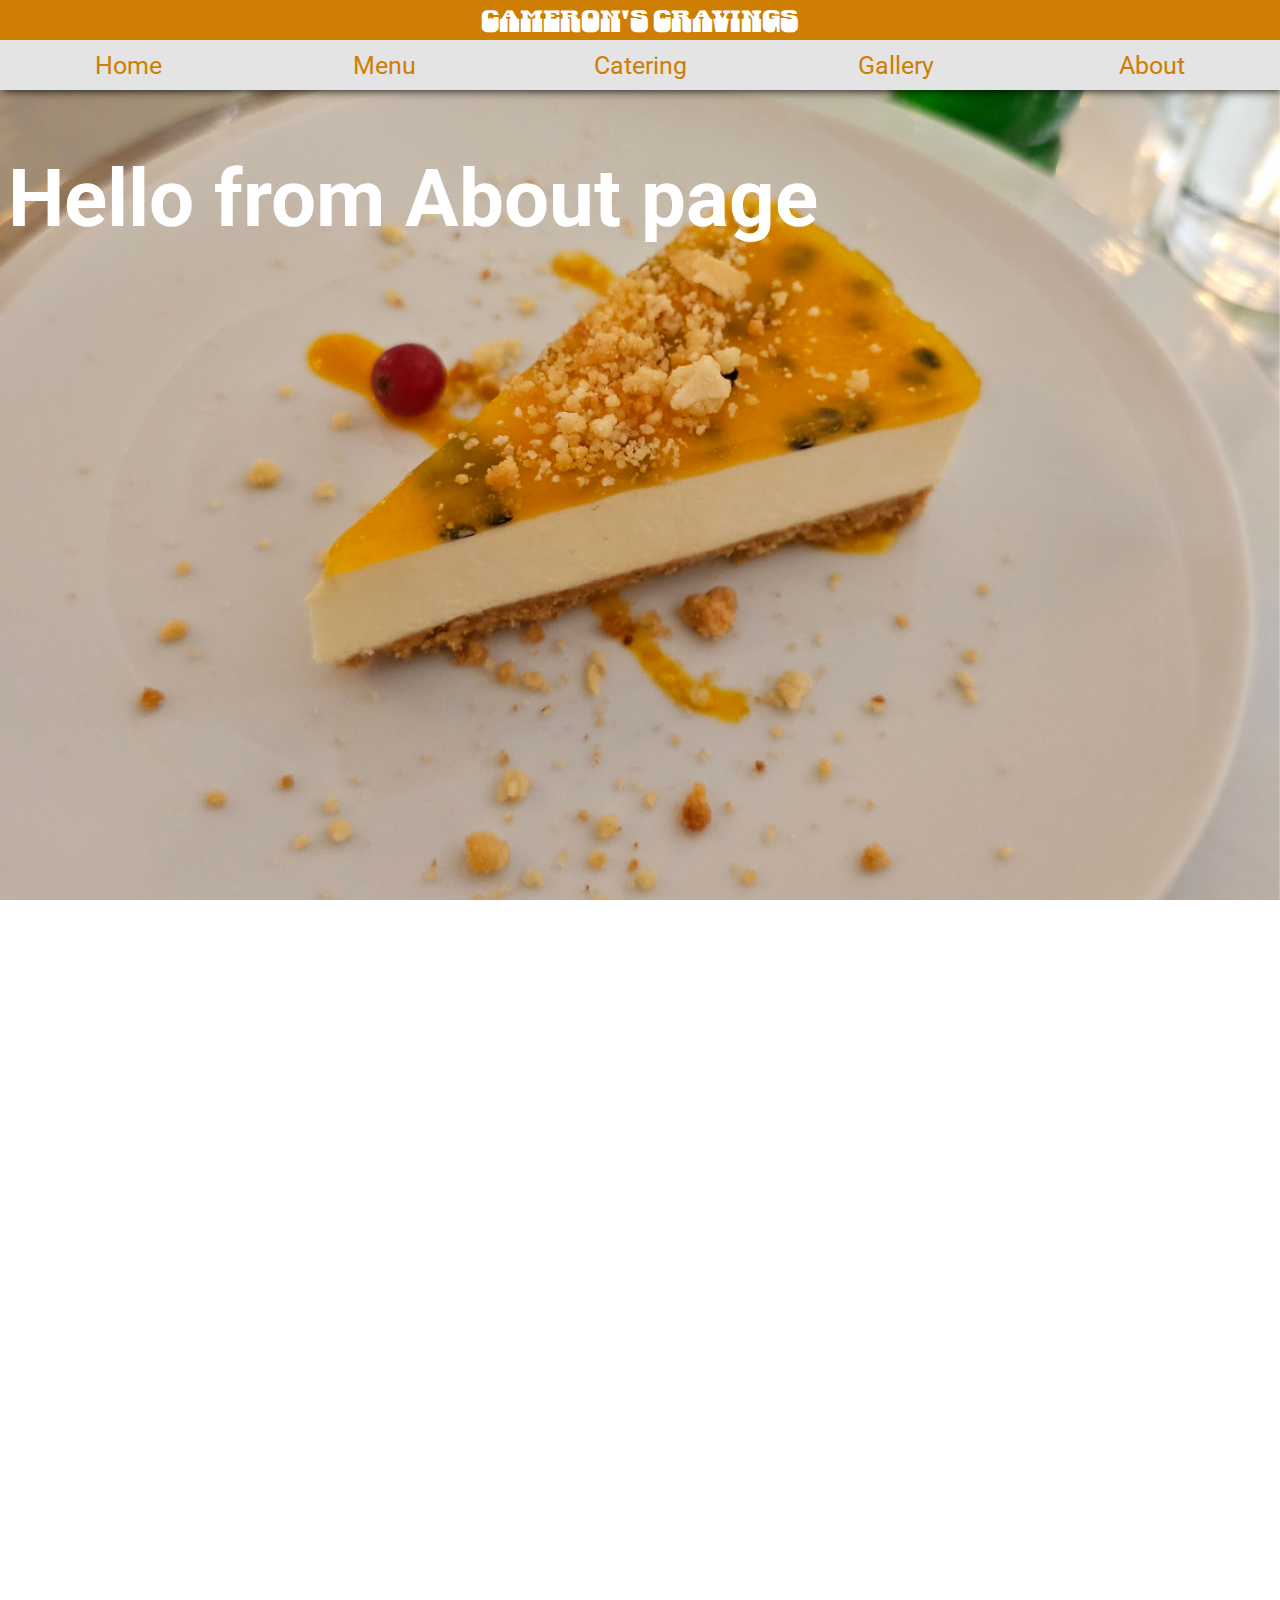
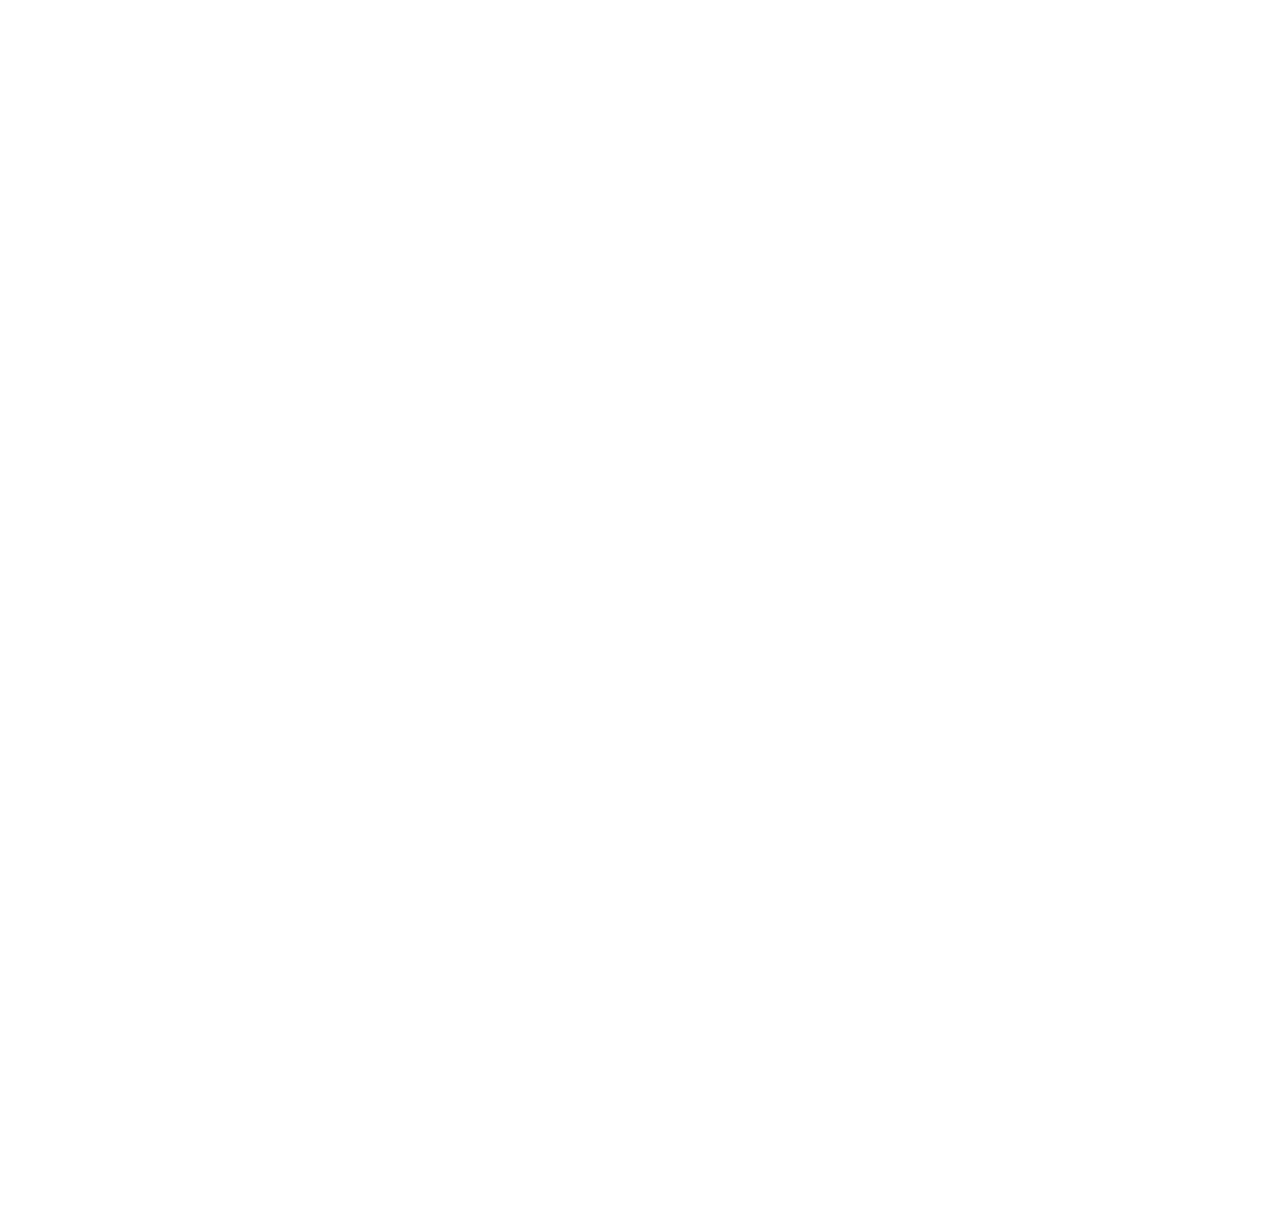
<file: about.html>
<!DOCTYPE html>
<html>
<head>
  <title>Cameron's Cravings - About</title>

  <!-- Import Google Fonts -->
  <link rel="preconnect" href="https://fonts.googleapis.com">
  <link rel="preconnect" href="https://fonts.gstatic.com" crossorigin>
  <link href="https://fonts.googleapis.com/css2?family=Danfo:ELSH@38.7&family=Playfair+Display:ital,wght@0,400..900;1,400..900&family=Roboto:ital,wght@0,100;0,300;0,400;0,500;0,700;0,900;1,100;1,300;1,400;1,500;1,700;1,900&display=swap" rel="stylesheet">

  <!-- Import local styles -->
  <link rel="stylesheet" href="styles/general.css">
  <link rel="stylesheet" href="styles/header.css">
</head>
<body>

<!-- Title -->
  <div class="company-title">Cameron's Cravings</div>

<!-- Header -->
  <header>
    <div id="homeButton">
      Home
    </div>

    <div id="menuButton">
      Menu
    </div>

    <div id="cateringButton">
      Catering
    </div>

    <div id="galleryButton">
      Gallery
    </div>

    <div id="aboutButton">
      About
    </div>
  </header>

<!-- Background Image -->
  <div class="background-img-box">
    <img class="background-img" src="images/menu-items/dessert-0.jpg" alt="">
  </div>


<!-- Main Page Content -->
  <main>
    <h1>
      Hello from About page
    </h1>
  </main>

<!-- Footer -->
  <footer>

  </footer>
  
<!-- Scripts -->
  <script src="scripts/page-scripts/about.js" type="module"></script>
</body>
</html>
</file>
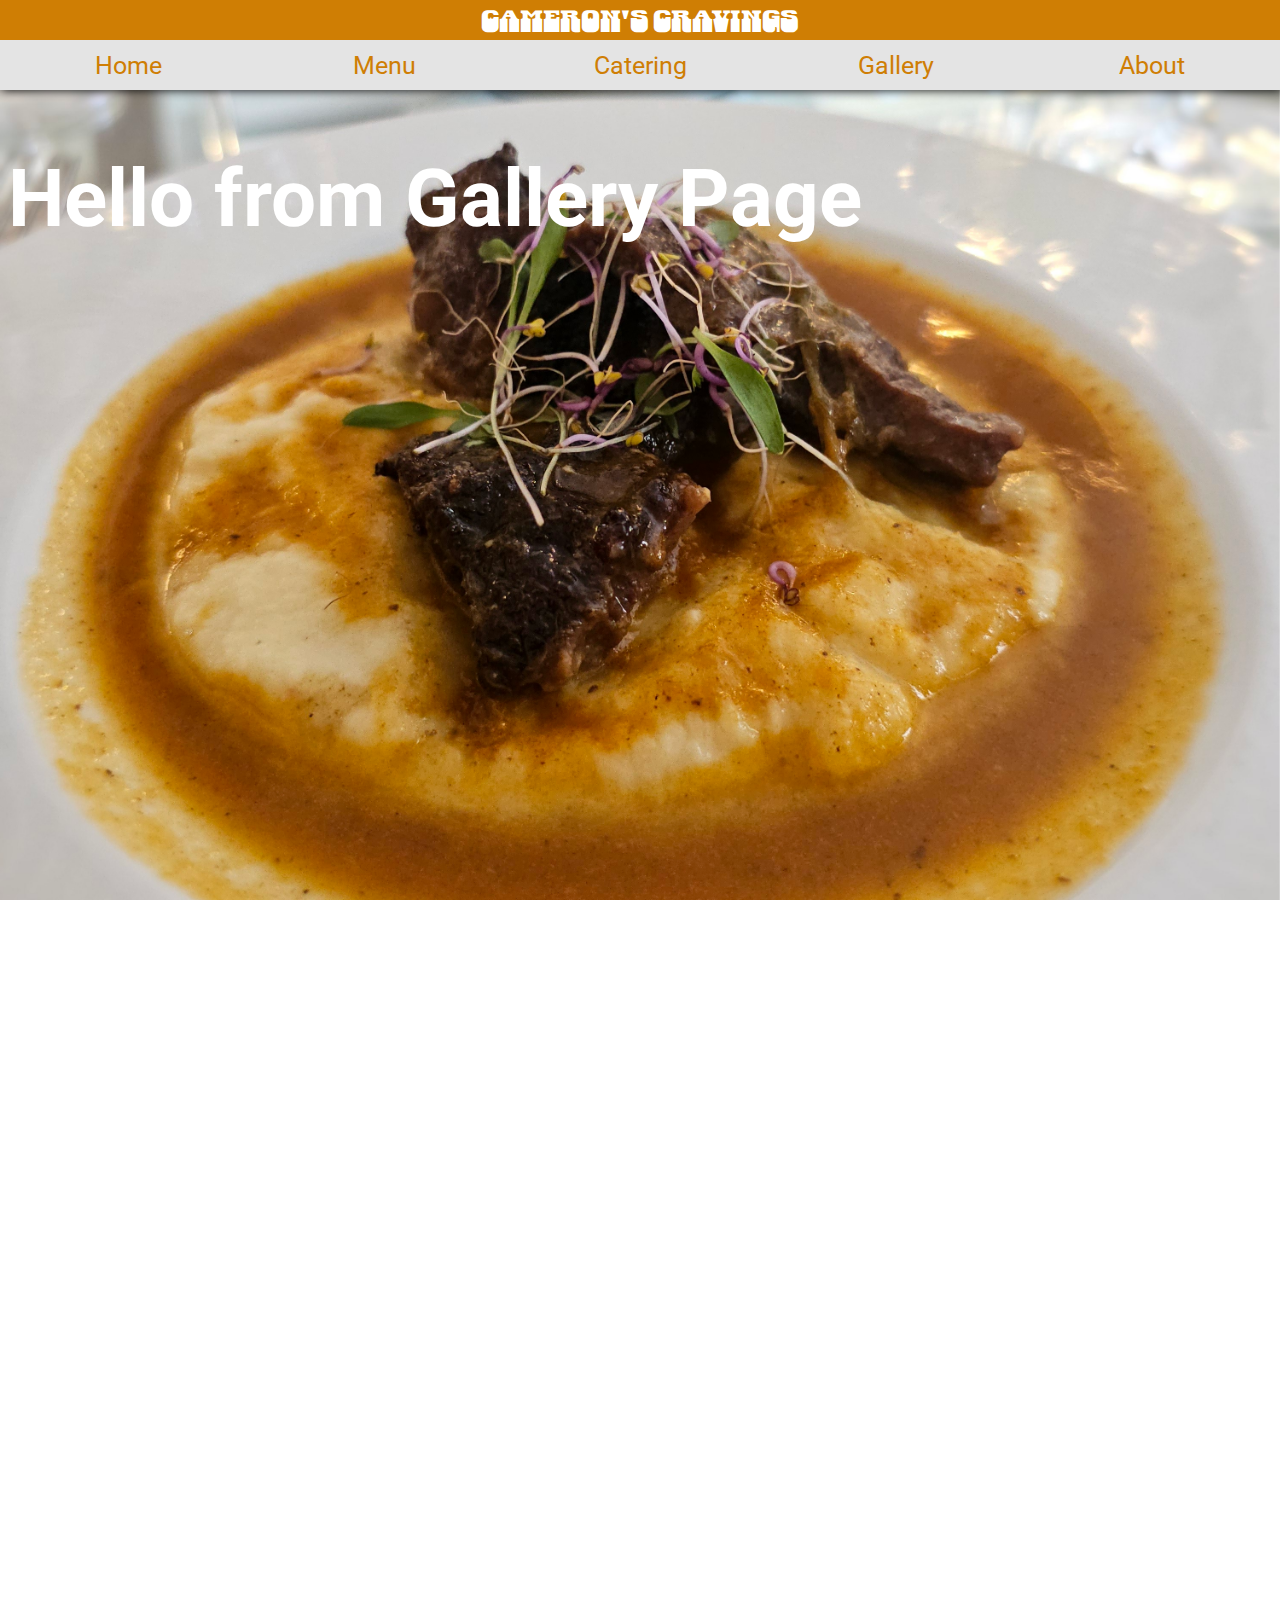
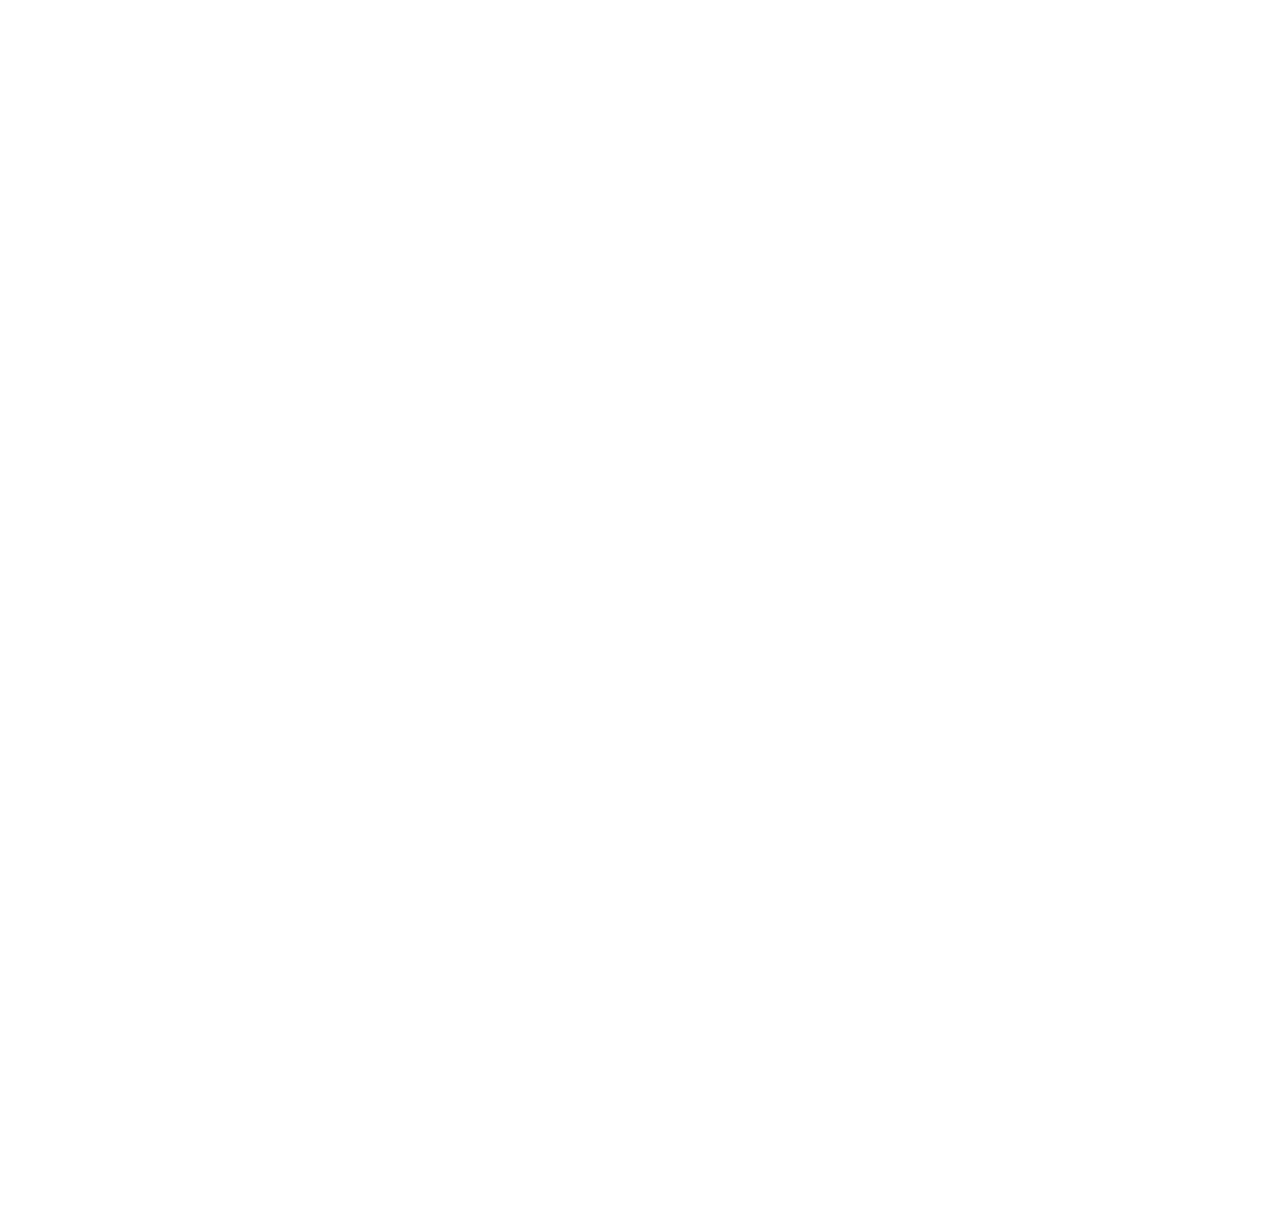
<file: gallery.html>
<!DOCTYPE html>
<html>
<head>
  <title>Cameron's Cravings - Gallery</title>

  <!-- Import Google Fonts -->
  <link rel="preconnect" href="https://fonts.googleapis.com">
  <link rel="preconnect" href="https://fonts.gstatic.com" crossorigin>
  <link href="https://fonts.googleapis.com/css2?family=Danfo:ELSH@38.7&family=Playfair+Display:ital,wght@0,400..900;1,400..900&family=Roboto:ital,wght@0,100;0,300;0,400;0,500;0,700;0,900;1,100;1,300;1,400;1,500;1,700;1,900&display=swap" rel="stylesheet">

  <!-- Import local styles -->
  <link rel="stylesheet" href="styles/general.css">
  <link rel="stylesheet" href="styles/header.css">
</head>
<body>

<!-- Title -->
  <div class="company-title">Cameron's Cravings</div>

<!-- Header -->
  <header>
    <div id="homeButton">
      Home
    </div>

    <div id="menuButton">
      Menu
    </div>

    <div id="cateringButton">
      Catering
    </div>

    <div id="galleryButton">
      Gallery
    </div>

    <div id="aboutButton">
      About
    </div>
  </header>

<!-- Background Image -->
  <div class="background-img-box">
    <img class="background-img" src="images/menu-items/entree-0.jpg" alt="">
  </div>


<!-- Main Page Content -->
  <main>
    <h1>
      Hello from Gallery Page
    </h1>
  </main>

<!-- Footer -->
  <footer>

  </footer>

<!-- Scripts -->
  <script src="scripts/page-scripts/gallery.js" type="module"></script>
</body>
</html>
</file>
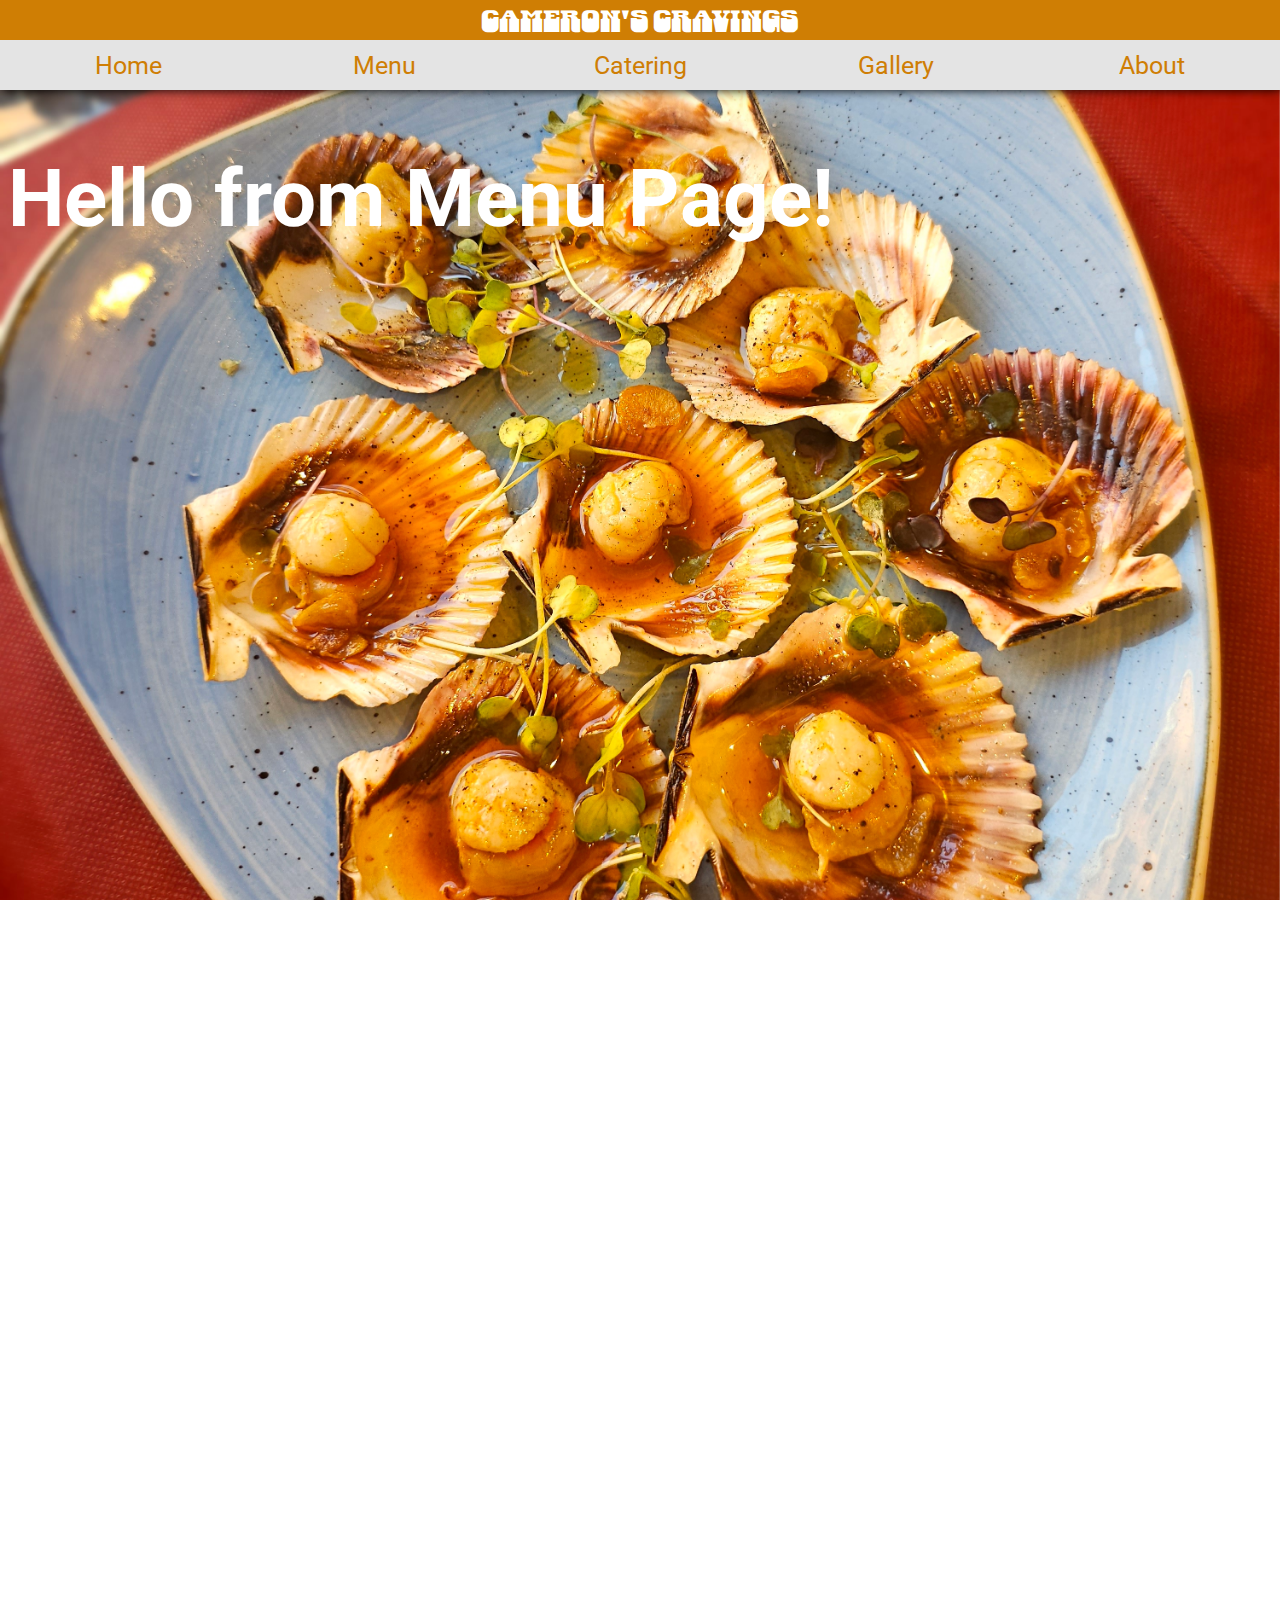
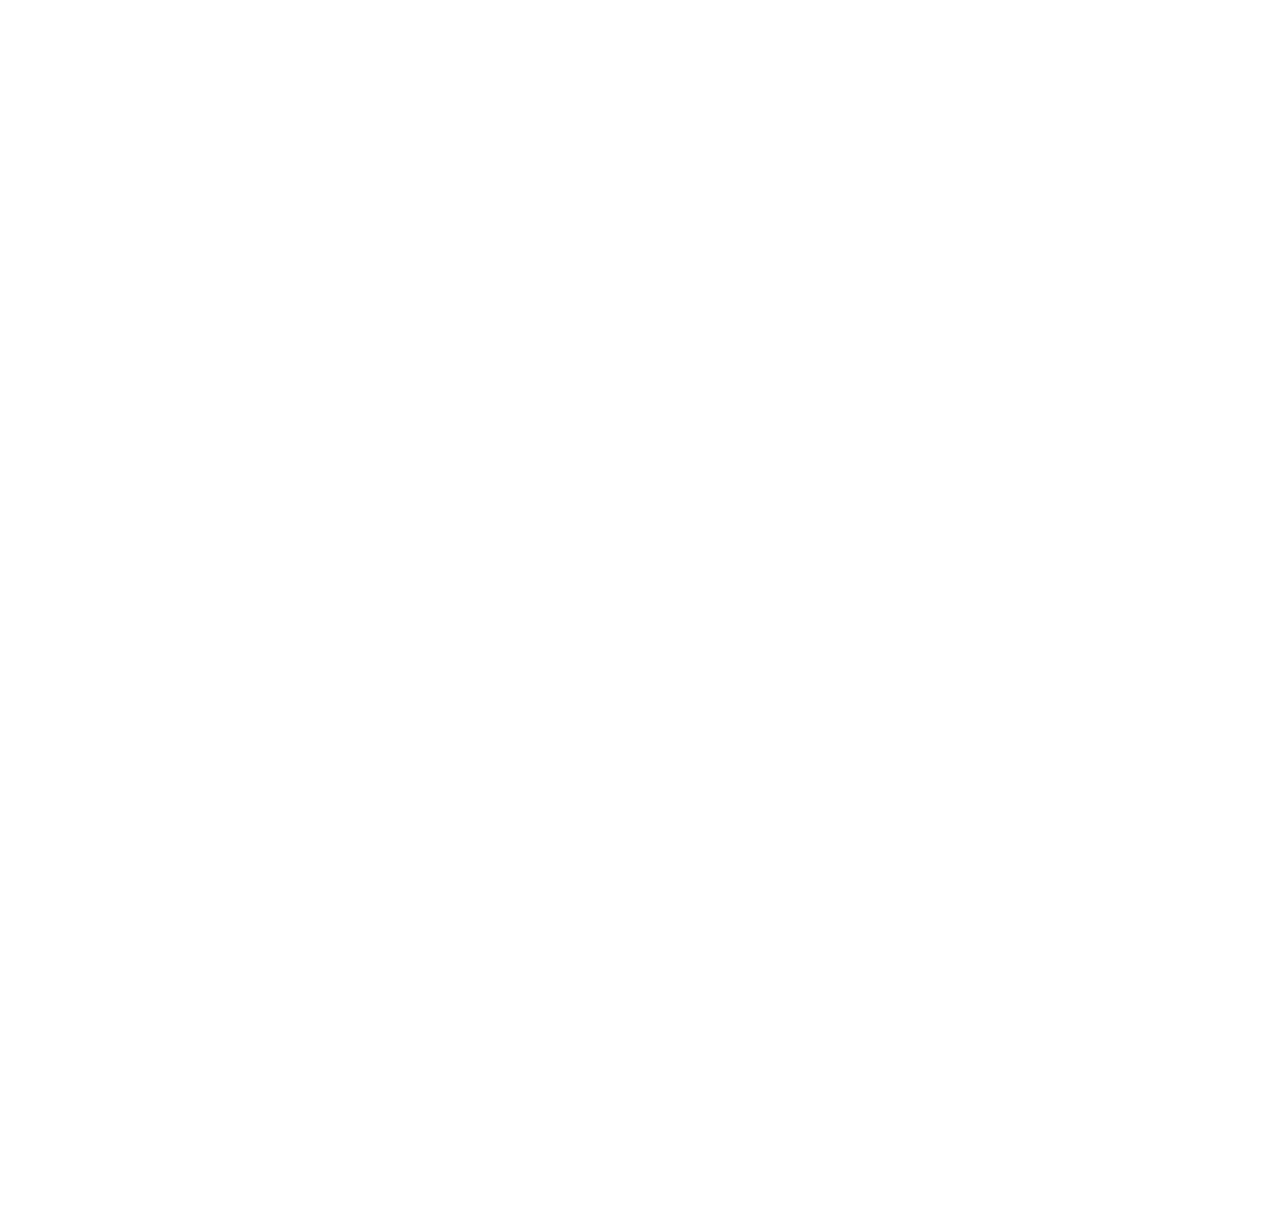
<file: menu.html>
<!DOCTYPE html>
<html>
  <head>
    <title>Cameron's Cravings - Menu</title>
  
    <!-- Import Google Fonts -->
    <link rel="preconnect" href="https://fonts.googleapis.com">
    <link rel="preconnect" href="https://fonts.gstatic.com" crossorigin>
    <link href="https://fonts.googleapis.com/css2?family=Danfo:ELSH@38.7&family=Playfair+Display:ital,wght@0,400..900;1,400..900&family=Roboto:ital,wght@0,100;0,300;0,400;0,500;0,700;0,900;1,100;1,300;1,400;1,500;1,700;1,900&display=swap" rel="stylesheet">
  
    <!-- Import local styles -->
    <link rel="stylesheet" href="styles/general.css">
    <link rel="stylesheet" href="styles/header.css">
  </head>

<body>

<!-- Title -->
  <div class="company-title">Cameron's Cravings</div>

<!-- Header -->
  <header>
    <div id="homeButton">
      Home
    </div>

    <div id="menuButton">
      Menu
    </div>

    <div id="cateringButton">
      Catering
    </div>

    <div id="galleryButton">
      Gallery
    </div>

    <div id="aboutButton">
      About
    </div>
  </header>

<!-- Background Image -->
  <div class="background-img-box">
    <img class="background-img" src="images/logos/logo-0.jpg" alt="">
  </div>

<!-- Main Page Content -->
  <main>
    <h1>
      Hello from Menu Page!
    </h1>
  </main>

<!-- Footer -->
  <footer>

  </footer>

<!-- Scripts -->
  <script src="scripts/page-scripts/menu.js" type="module"></script>
</body>
</html>
</file>
<file: styles/general.css>
:root {
  font-family: "Roboto";
  color: white;

/* Color Palette */

  /* Base Colors - body + main section colors */
  --base-0: rgb(202, 193, 185);
  --base-1: rgb(0, 0, 0);
  --base-2: rgb(0, 0, 0);
  --base-3: rgb(0, 0, 0);

  --base-4: rgb(0, 0, 0);
  --base-5: rgb(0, 0, 0);
  --base-6: rgb(0, 0, 0);
  --base-7: rgb(0, 0, 0);

  /* Accent Colors - highlights, bottons, areas of interest */
  --accent-0: rgb(207, 126, 4);
  --accent-1: rgb(255, 255, 255);
  --accent-2: rgb(255, 255, 255);
  --accent-3: rgb(255, 255, 255);

  --accent-4: rgb(255, 255, 255);
  --accent-5: rgb(255, 255, 255);
  --accent-6: rgb(255, 255, 255);
  --accent-7: rgb(255, 255, 255);

  /* Soft Whites + Soft Blacks */
  --soft-black-0: rgb(32, 32, 32);
  --soft-black-1: rgb(51, 51, 51);
  --soft-black-2: rgb(87, 87, 87);
  --soft-black-3: rgb(124, 124, 124);

  --soft-white-0: rgb(228, 228, 228);
  --soft-white-1: rgb(212, 212, 212);
  --soft-white-2: rgb(175, 175, 175);
  --soft-white-3: rgb(139, 139, 139);


  /* Shadows */
  --shadow-0: 2px 2px 8px rgba(66, 59, 38, 0.9);
  --shadow-1: 2px 2px 8px rgba(66, 59, 38, 0.9);

  --header-shadow: 2px 0 10px black;

  --inset-shadow-0: inset 2px 2px 10px rgba(66, 59, 38, 0.9);
  --inset-shadow-1: inset 2px 2px 10px rgba(66, 59, 38, 0.9);
}

body {
  position: relative;

  padding-top: calc(var(--title-height) + var(--header-height));

  height: 300vh;
}

h1 {
  font-family: "Roboto";
  font-size: 4rem;
}



.background-img-box {
  position: fixed;
  top: 0; right: 0; bottom: 0; left: 0;
  z-index: -1;
}

.background-img {
  width: 100%; height: 100%;
  object-fit: cover;
  object-position: center;
}

/* Responsive font sizing */
@media screen and (max-width: 768px) {
  :root {
    font-size: 15px;
  }
}

@media screen and (min-width: 768.1px) and (max-width: 1000px) {
  :root {
    font-size: 18px;
  }
}

@media screen and (min-width: 1000.1px) {
  :root {
    font-size: 20px;
  }
}
</file>
<file: styles/header.css>
:root {
  --title-height: 2rem;
  --header-height: 2.5rem;
}

.company-title {
  position: fixed;
  top: 0; right: 0; left: 0;
  z-index: 101;

  display: flex;
  justify-content: center;

  height: var(--title-height);

  font-family: 'Danfo';
  font-size: 1.5rem;
  background-color: var(--accent-0);
}

header {
  position: fixed;
  top: var(--title-height); left: 0; right: 0;
  z-index: 100;
  height: var(--header-height);

  display: flex;
  justify-content: space-around;
  align-items: center;

  background-color: var(--header-color-1);
  box-shadow: var(--header-shadow);

  font-size: 1.25rem;

  user-select: none;

  --header-color-0: var(--accent-0);
  --header-color-1: var(--soft-white-0);

}

header div {
  display: flex;
  justify-content: center;
  align-items: center;

  height: 100%;
  width: 100%;

  background-color: var(--header-color-1);
  color: var(--header-color-0);
  
  cursor: pointer;
  transition-duration: 250ms;
}

header div:hover {
  position: relative;
  top: 4px;

  background-color: var(--header-color-0);
  color: var(--header-color-1);
  box-shadow: var(--header-shadow);

  border-radius: 8px;
}

header div:active {
  opacity: 0.7;
}
</file>
